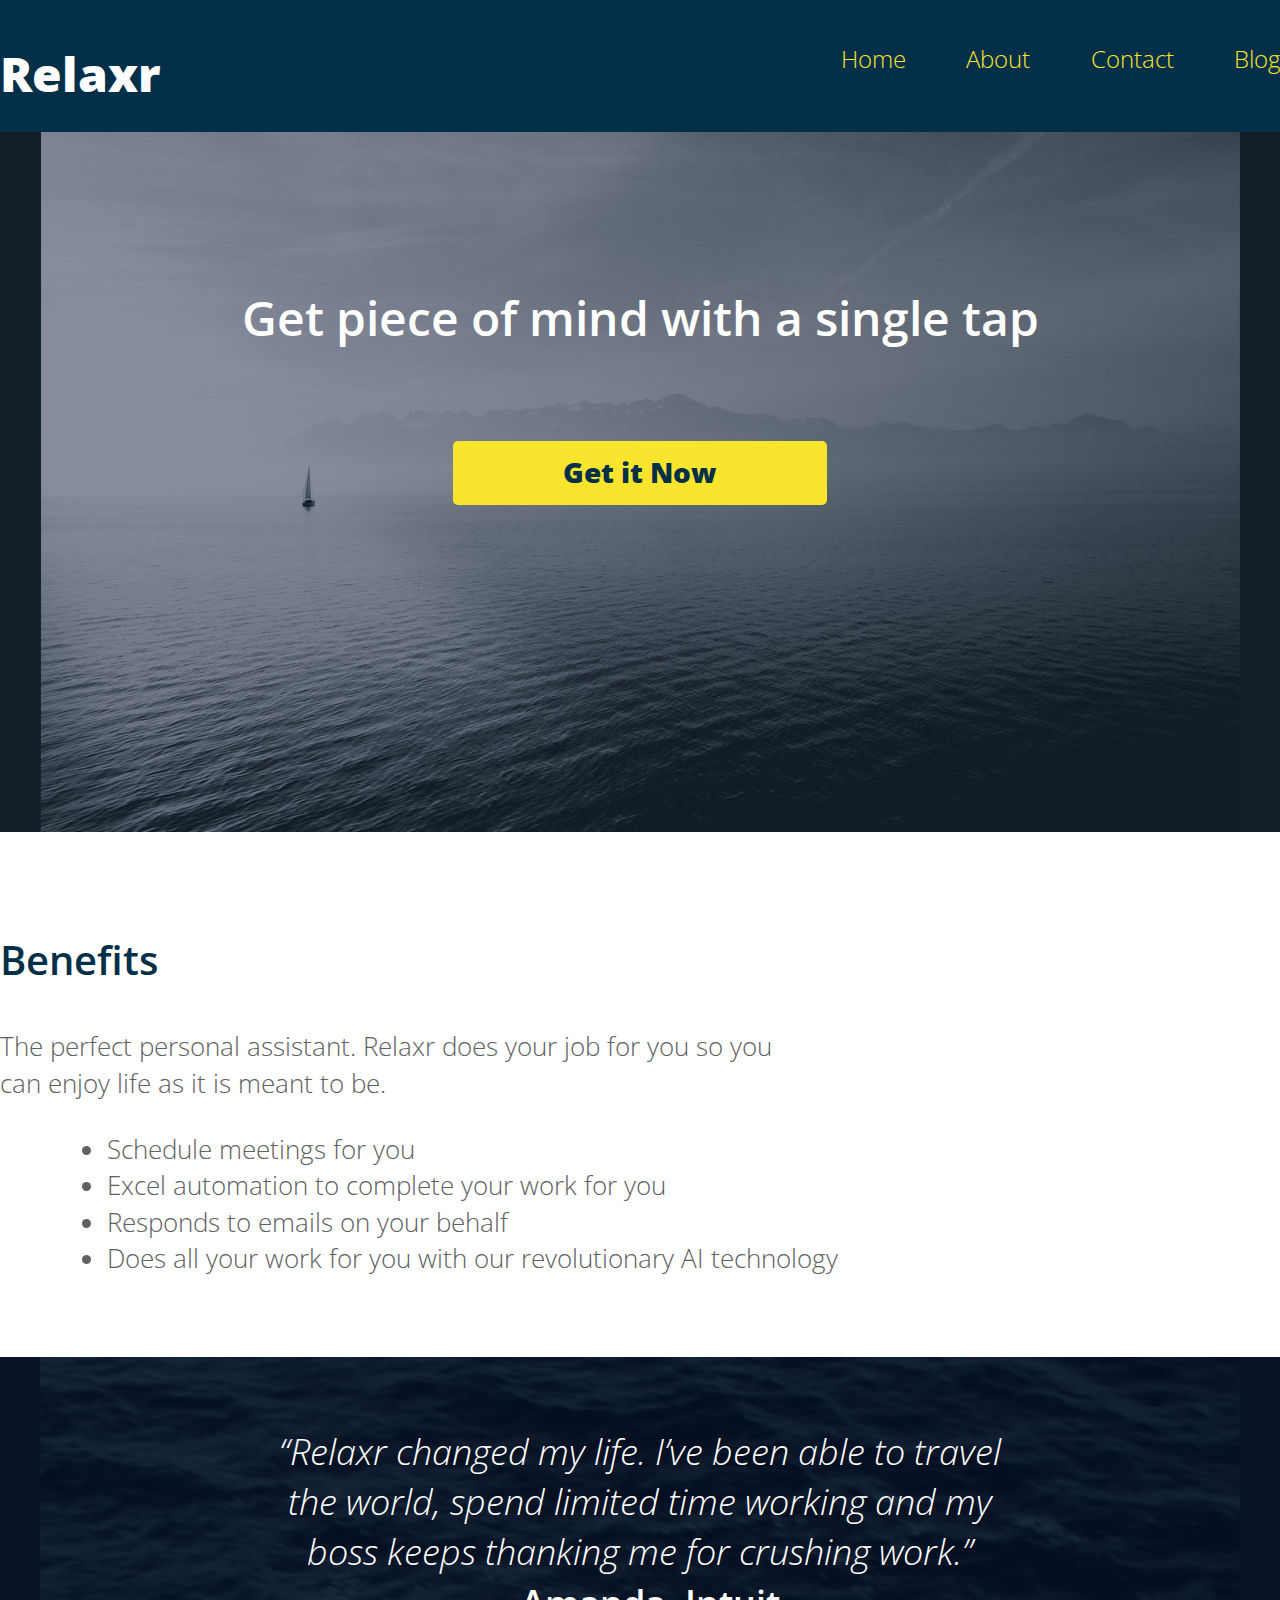
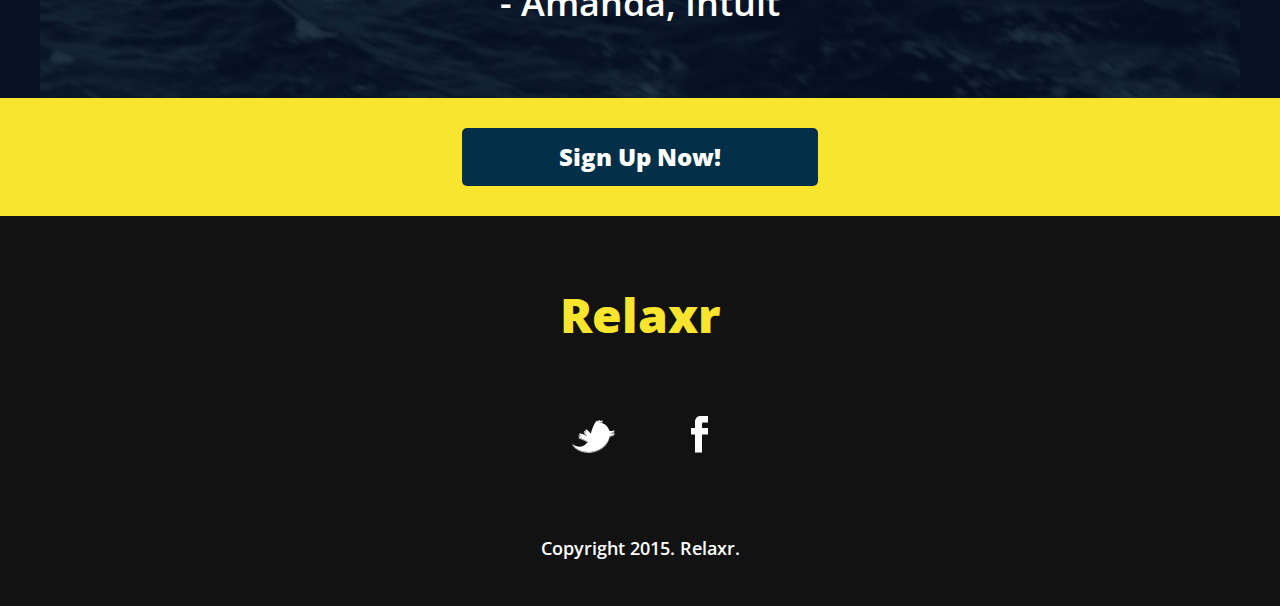
<file: index.html>
<!DOCTYPE html>
<html lang="en">
	<head>
    	<meta charset="utf-8">
    	<meta name="description" content="The perfect personal assistant. Relaxr does your job for you so you can enjoy life as it is meant to be.">

		<title>Relaxr Landing Page</title>
		<link href='http://fonts.googleapis.com/css?family=Open+Sans:300italic,300,600,800' rel='stylesheet' type='text/css'>

		<!-- external CSS link -->
		<link rel="stylesheet" href="css/reset.css">
		<link rel="stylesheet" href="css/style.css">
		<link rel="stylesheet" href="css/768px.css">
		<link rel="stylesheet" href="css/480px.css">

	</head>
	<body>
	<header>
			<div class="container">
				<h1 class="logo">Relaxr</h1>
					<div id="ham-menu">
						<div class="items"></div>
						<div class="items"></div>
						<div class="items"></div>
					</div>
					<nav>
						<ul>
							<li><a href="index.html">Home</a></li>
							<li><a href="#">About</a></li>
							<li><a href="#">Contact</a></li>
							<li><a href="blog.html">Blog</a></li>
						</ul>
					</nav>
			</div>
		</header>
		<section id="hero">
			<div class="container">
				<h2>Get piece of mind with a single tap</h2>
				<a class="button yellow" href="#">Get it Now</a>
			</div>
		</section>
		<section id="benefits">
			<div class="container">
				<h3>Benefits</h3>
				<p>The perfect personal assistant. Relaxr does your job for you so you can enjoy life as it is meant to be.</p>
				<ul>
					<li>Schedule meetings for you</li>
					<li>Excel automation to complete your work for you</li>
					<li>Responds to emails on your behalf</li>
					<li>Does all your work for you with our revolutionary AI technology</li>
				</ul>
			</div>
		</section>
		<section id="testimonial">
			<div class="container">
				<blockquote>&ldquo;Relaxr changed my life. I&rsquo;ve been able to travel the world, spend limited time working and my boss keeps thanking me for crushing work.&rdquo;
				<span>- Amanda, Intuit</span></blockquote>
			</div>
		</section>
		<aside id="bottom-cta">
			<a class="button blue" href="#">Sign Up Now!</a>
		</aside>
		<footer>
			<h4 class="logo">Relaxr</h4>

			<ul>
				<li><a href="#"><img src="images/twitter.png" alt="Twitter logo"></a></li>
				<li><a href="#"><img src="images/facebook.png" alt="Facebook logo"></a></li>
			</ul>

			<p class="copyright">Copyright 2015. Relaxr.</p>
		</footer>
		<script src="https://code.jquery.com/jquery-3.2.1.min.js"></script>
		<script src="js/main.js"></script>
	</body>
</html>
</file>
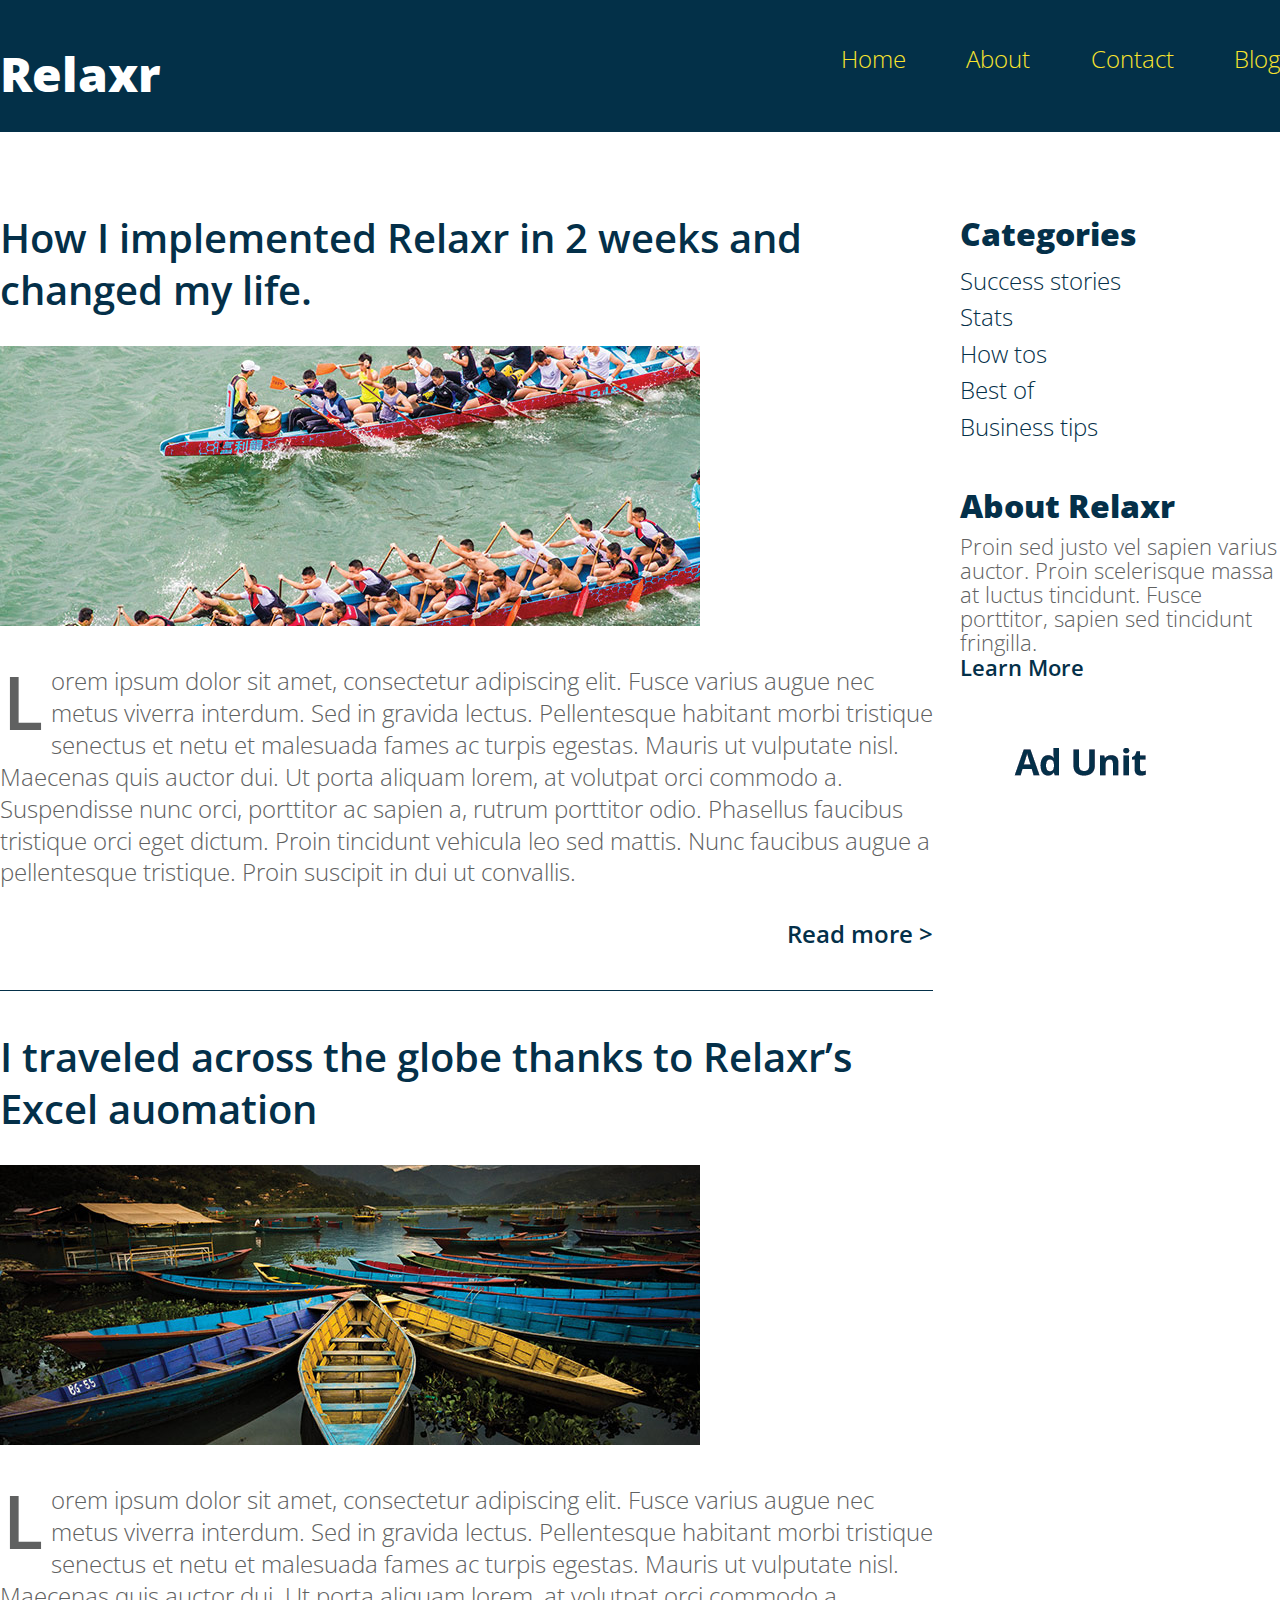
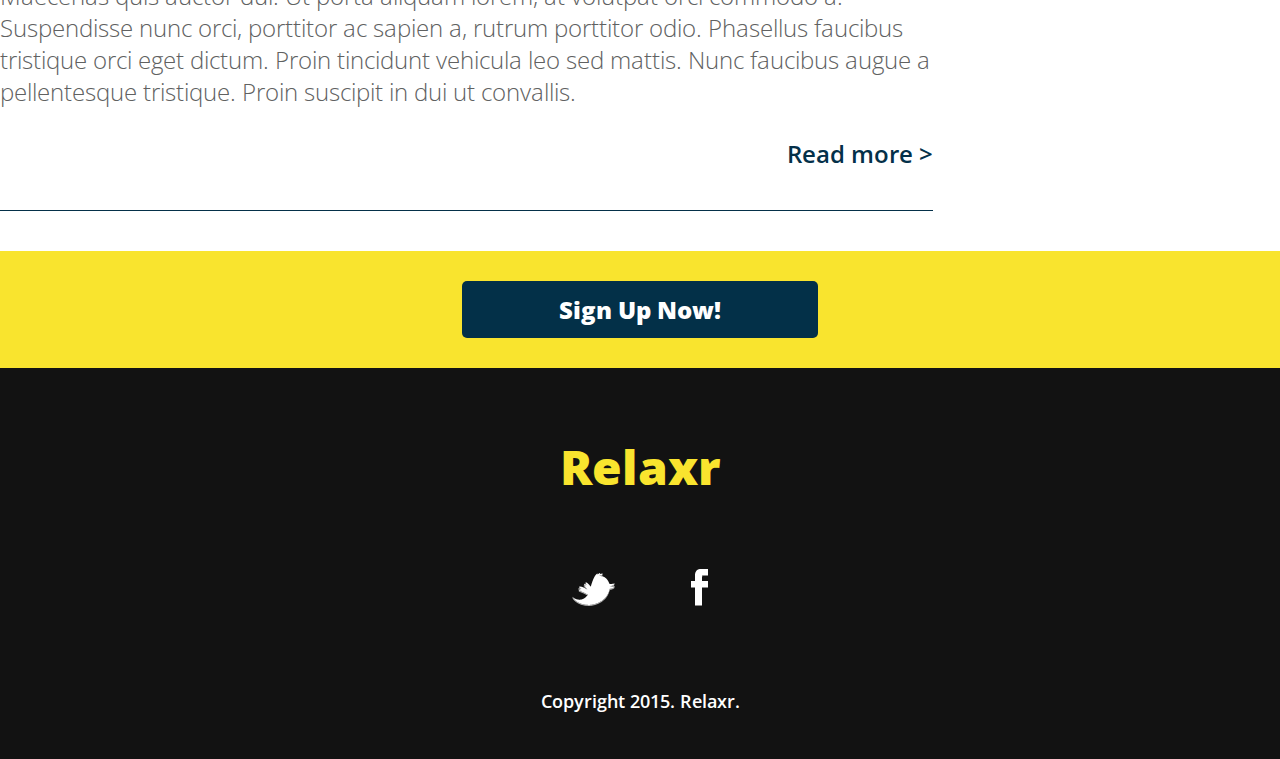
<file: blog.html>
<!DOCTYPE html>
<html lang="en">
	<head>
    	<meta charset="utf-8">
    	<meta name="description" content="The perfect personal assistant. Relaxr does your job for you so you can enjoy life as it is meant to be.">

		<title>Relaxr Blog</title>
		<link href='http://fonts.googleapis.com/css?family=Open+Sans:300italic,300,600,800' rel='stylesheet' type='text/css'>

		<!-- external CSS link -->
		<link rel="stylesheet" href="css/reset.css">
		<link rel="stylesheet" href="css/style.css">
		<link rel="stylesheet" href="css/768px.css">
		<link rel="stylesheet" href="css/480px.css">

	</head>
	<body>
	<header>
			<div class="container">
				<h1 class="logo">Relaxr</h1>
					<div id="ham-menu">
						<div class="items"></div>
						<div class="items"></div>
						<div class="items"></div>
					</div>
					<nav>
						<ul>
							<li><a href="index.html">Home</a></li>
							<li><a href="#">About</a></li>
							<li><a href="#">Contact</a></li>
							<li><a href="blog.html">Blog</a></li>
						</ul>
					</nav>
			</div>
		</header>
		<section id="main">
			<div class="container">
				<section id="posts">
					<article class="post">
						<h2><a href="#">How I implemented Relaxr in 2 weeks and changed my life.</a></h2>
						<img src="images/blog_photo1.jpg" alt="Crew Meet">
						<p>Lorem ipsum dolor sit amet, consectetur adipiscing elit. Fusce varius augue nec metus viverra interdum. Sed in gravida lectus. Pellentesque habitant morbi tristique senectus et netu et malesuada fames ac turpis egestas. Mauris ut vulputate nisl.  Maecenas quis auctor dui. Ut porta aliquam lorem, at volutpat orci commodo a. Suspendisse nunc orci, porttitor ac sapien a, rutrum porttitor odio. Phasellus faucibus tristique orci eget dictum. Proin tincidunt vehicula leo sed mattis. Nunc faucibus augue a pellentesque tristique. Proin suscipit in dui ut convallis.</p>

						<p class="readmore"><a href="#">Read more &gt;</a></p>
					</article>
					<article class="post">
						<h2><a href="#">I traveled across the globe thanks to Relaxr’s Excel auomation</a></h2>
						<img src="images/blog_photo2.jpg" alt="Canoes">
						<p>Lorem ipsum dolor sit amet, consectetur adipiscing elit. Fusce varius augue nec metus viverra interdum. Sed in gravida lectus. Pellentesque habitant morbi tristique senectus et netu et malesuada fames ac turpis egestas. Mauris ut vulputate nisl.  Maecenas quis auctor dui. Ut porta aliquam lorem, at volutpat orci commodo a. Suspendisse nunc orci, porttitor ac sapien a, rutrum porttitor odio. Phasellus faucibus tristique orci eget dictum. Proin tincidunt vehicula leo sed mattis. Nunc faucibus augue a pellentesque tristique. Proin suscipit in dui ut convallis.</p>

						<p class="readmore"><a href="#">Read more &gt;</a></p>
					</article>
				</section><!--
			--><aside id="sidebar">
					<h3>Categories</h3>
					<ul>
						<li><a href="#">Success stories</a></li>
						<li><a href="#">Stats</a></li>
						<li><a href="#">How tos</a></li>
						<li><a href="#">Best of</a></li>
						<li><a href="#">Business tips</a></li>
					</ul>
					<h3>About Relaxr</h3>
					<p>Proin sed justo vel sapien varius auctor. Proin scelerisque massa at luctus tincidunt. Fusce porttitor, sapien sed tincidunt fringilla.<br>
					<a href="">Learn More</a></p>
					<img src="images/ad-unit.png" alt="Ad Unit">
				</aside>
			</div>
		</section>

		<aside id="bottom-cta">
			<a class="button blue" href="#">Sign Up Now!</a>
		</aside>
		<footer>
			<h4 class="logo">Relaxr</h4>

			<ul>
				<li><a href="#"><img src="images/twitter.png" alt="Twitter logo"></a></li>
				<li><a href="#"><img src="images/facebook.png" alt="Facebook logo"></a></li>
			</ul>

			<p class="copyright">Copyright 2015. Relaxr.</p>
		</footer>
		<script src="https://code.jquery.com/jquery-3.2.1.min.js"></script>
		<script src="js/main.js"></script>
	</body>
</html>
</file>
<file: css/style.css>
/*
I still do not really understand ems and rems here....but i used just ems without seeing anything break
*/


/******************************************
/* SETUP
/*******************************************/

/* Box Model Hack */
* {
  -moz-box-sizing: border-box; /* Firexfox */
  -webkit-box-sizing: border-box; /* Safari/Chrome/iOS/Android */
  box-sizing: border-box; /* IE */
}

/* Clear fix hack */
.clearfix:after {
  content: ".";
  display: block;
  clear: both;
  visibility: hidden;
  line-height: 0;
  height: 0;
}

.clear {
  clear: both;
}

.alignright {
  float: right;
  padding: 0 0 10px 1.04167%; /* note the padding around a right floated image */
}

.alignleft {
  float: left;
  padding: 0 1.04167% 10px 0; /* note the padding around a left floated image */
}

/******************************************
/* BASE STYLES
/*******************************************/

body {
  color: #f0efef;
  font-size: 26px;
  line-height: 1.4;
  color: #606161;
  font-family: 'Open Sans', Helvetica, Arial, sans-serif;
  font-weight: 300;
}
a {
  text-decoration: none;
}


/******************************************
/* LAYOUT
/*******************************************/

/* Center the container */
.container {
  width: 100%; /*960px*/
  margin: 0 auto;
}
.logo {
  font-size: 1.8461538461538463em /*48px*/;
  font-weight: 800;
}

header {
  background: #033048;
  padding: 25px 0;
  overflow: hidden;
}
header .logo {
  color: #fff;
  float: left;
}

header nav {
/*  float: right;*/  
  margin-top: 15px;
  text-align: right;
}
header nav ul li {
  display: inline-block;
  margin: 0 0 0 4.166666666667% /*40px*/;
  font-size: 0.9230769230769231em /*24px*/;
}
header nav ul li a {
  color: #f9e42e;
}

#ham-menu{
  display: none;
  height: 36px;
  width: 48px;
  margin-top: 15px;
  float: right;
  margin-right: 40px;
}

#ham-menu .items{
  border: 2px solid yellow;
  margin: 5px;
  width: 48px;
}

#hero {
  height: 700px;
  background: url(../images/header_bg.jpg) no-repeat top center #131e27;
  padding-top: 32px;
}

#hero .logo {
  color: #fff;
}
#hero h2 {
  font-size: 1.8461538461538463em /*48px*/;
  text-align: center;
  color: #fff;
  margin: 120px 0 90px 0;
  font-weight: 600;
}
.button {
  border-radius: 5px;
  font-weight: 800;
  padding: 12px 0;
  width: 29.1667% /*280px*/;
  font-size: 1.0769230769230769em /*28px*/;
  text-align: center;
  display: block;
  margin: 0 auto;
}
.yellow {
  background: #f9e42e;
  color: #033048;
}
.blue {
  background: #033048;
  color: #fff;
  font-size: 0.9230769230769231em /*24px*/;
}
#benefits {
  padding: 100px 0 80px 0;
}
h3 {
  color: #033048;
  font-size: 1.5384615384615385em /*40px*/;
  font-weight: 600;
  margin-bottom: 40px;
}
#benefits p, #benefits ul {
  width: 62.5% /*600px*/;
}
#benefits ul {
  list-style: disc;
  margin: 30px 0 0 8.333333333333% /*80px*/;
}
#testimonial {
  background: url(../images/testimonial_bg.jpg) no-repeat top center #071324;
  padding: 70px 0 70px 0;
  color: #fff;
}
blockquote {
  font-size: 1.3846153846153846em /*36px*/;
  font-weight: 300;
  font-style: italic;
  text-align: center;
  width: 60.416666666667%/*580px*/;
  margin: 0 auto;
}
blockquote span {
  font-weight: 600;
  display: block;
  font-style: normal;
}
#main {
  margin-top: 80px;
}
#posts {
  width: 72.916666666667% /*700px*/;
  display: inline-block;
  margin-right: 2.083333333333% /*20px*/;
  vertical-align: top;
}
#sidebar {
  width: 25% /*240px*/;
  display: inline-block;
  vertical-align: top;
}
.post {
  border-bottom: 1px solid #043049;
  padding-bottom: 40px;
  margin-bottom: 40px;
}
.post h2 {
  font-weight: 600;
  font-size: 1.5384615384615385em /*40px*/;
  line-height: 1.3;
  margin-bottom: 30px;
}
.post h2 a {
  color: #043049;
}

.post img {
  margin-bottom: 30px;
}

img {
  max-width: 100%;
}

.post p {
  font-size: 0.9230769230769231em /*24px*/;
  line-height: 1.333;
  color: #606161;
}
.post p:first-of-type:first-letter {
  float: left;
  font-size: 3.076923076923077em /*80px*/;
  line-height: 65px;
  padding-top: 4px;
  padding-right: 0.833333333333% /*8px*/;
  padding-left: 0.3125% /*3px*/;
  font-weight: 600;
}
.readmore {
  text-align: right;
  margin-top: 30px;
}
.readmore a {
  color: #043049;
  font-weight: 600;
}

/*.button {
  border-radius: 5px;
  font-weight: 800;
  padding: 12px 0;
  width: 280px;
  font-size: 28px;
  text-align: center;
  display: block;
  margin: 0 auto;
}
.yellow {
  background: #f9e42e;
  color: #033048;
}
.blue {
  background: #033048;
  color: #fff;
  font-size: 24px;
}*/

#sidebar h3 {
  font-size: 1.2307692307692308em /*32px*/;
  font-weight: 800;
  margin-bottom: 1.5625% /*15px*/;
  color: #043049;
}
#sidebar ul {
  margin-bottom: 40px;
}
#sidebar ul li a {
  color: #043049;
  font-size: 0.9230769230769231em /*24px*/;
}
#sidebar p {
  font-size: 0.8461538461538461em /*22px*/;
  line-height: 1.1;
  margin-bottom: 40px;
}
#sidebar p a {
  color: #043049;
  font-weight: 600;
}

#bottom-cta {
  background: #f9e42e;
  padding: 30px;
  text-align: center;
}

footer {
  background: #121212;
  padding: 65px 0 45px;
  text-align: center;
}
footer .logo {
  color: #f9e42e;
  margin-bottom: 68px;
}
footer ul li {
  display: inline-block;
  list-style: none;
  margin: 0 2.708333333333% /*26px*/ 75px;
}
footer p {
  font-size: 0.6923076923076923em /*18px*/;
  color: #fff;
  font-weight: 600;
}
</file>
<file: css/768px.css>
/*Responsive Design*/

@media screen and (max-width: 768px){

body {
  font-size: 20px;
}

  header nav {
    display: none;
  }
  
  #ham-menu {
    display: inline;
  }
  
  header ul {
    padding-top: 50px;
    padding-right: 50px;
    text-align: right;
  }

  header li {
    width: 100%;
    text-align: right;
  }
  
  p {
    font-size: 75%;
  }
  
  #benefits li {
    font-size: 75%;
    text-align: left;
  }
  
  #hero {
    height: 500px;
  }
}

@media screen and (min-width: 769px) {
  header nav { 
    display: block !important;
}
</file>
<file: css/480px.css>
/*Responsive Design*/

@media screen and (max-width: 480px){

body {
  font-size: 16px;
}

  header nav {
    display: none;
  }
  
  #ham-menu {
    display: inline;
  }
  
  header ul {
    padding-top: 50px;
    padding-right: 50px;
    text-align: right;
  }

  header li {
    width: 100%;
    text-align: right;
  }
  
  p {
    font-size: 75%;
  }
  
  #benefits li {
    font-size: 75%;
    text-align: left;
  }
  
  #hero {
    height: 500px;
  }
}

@media screen and (min-width: 769px) {
  header nav { 
    display: block !important;
}
</file>
